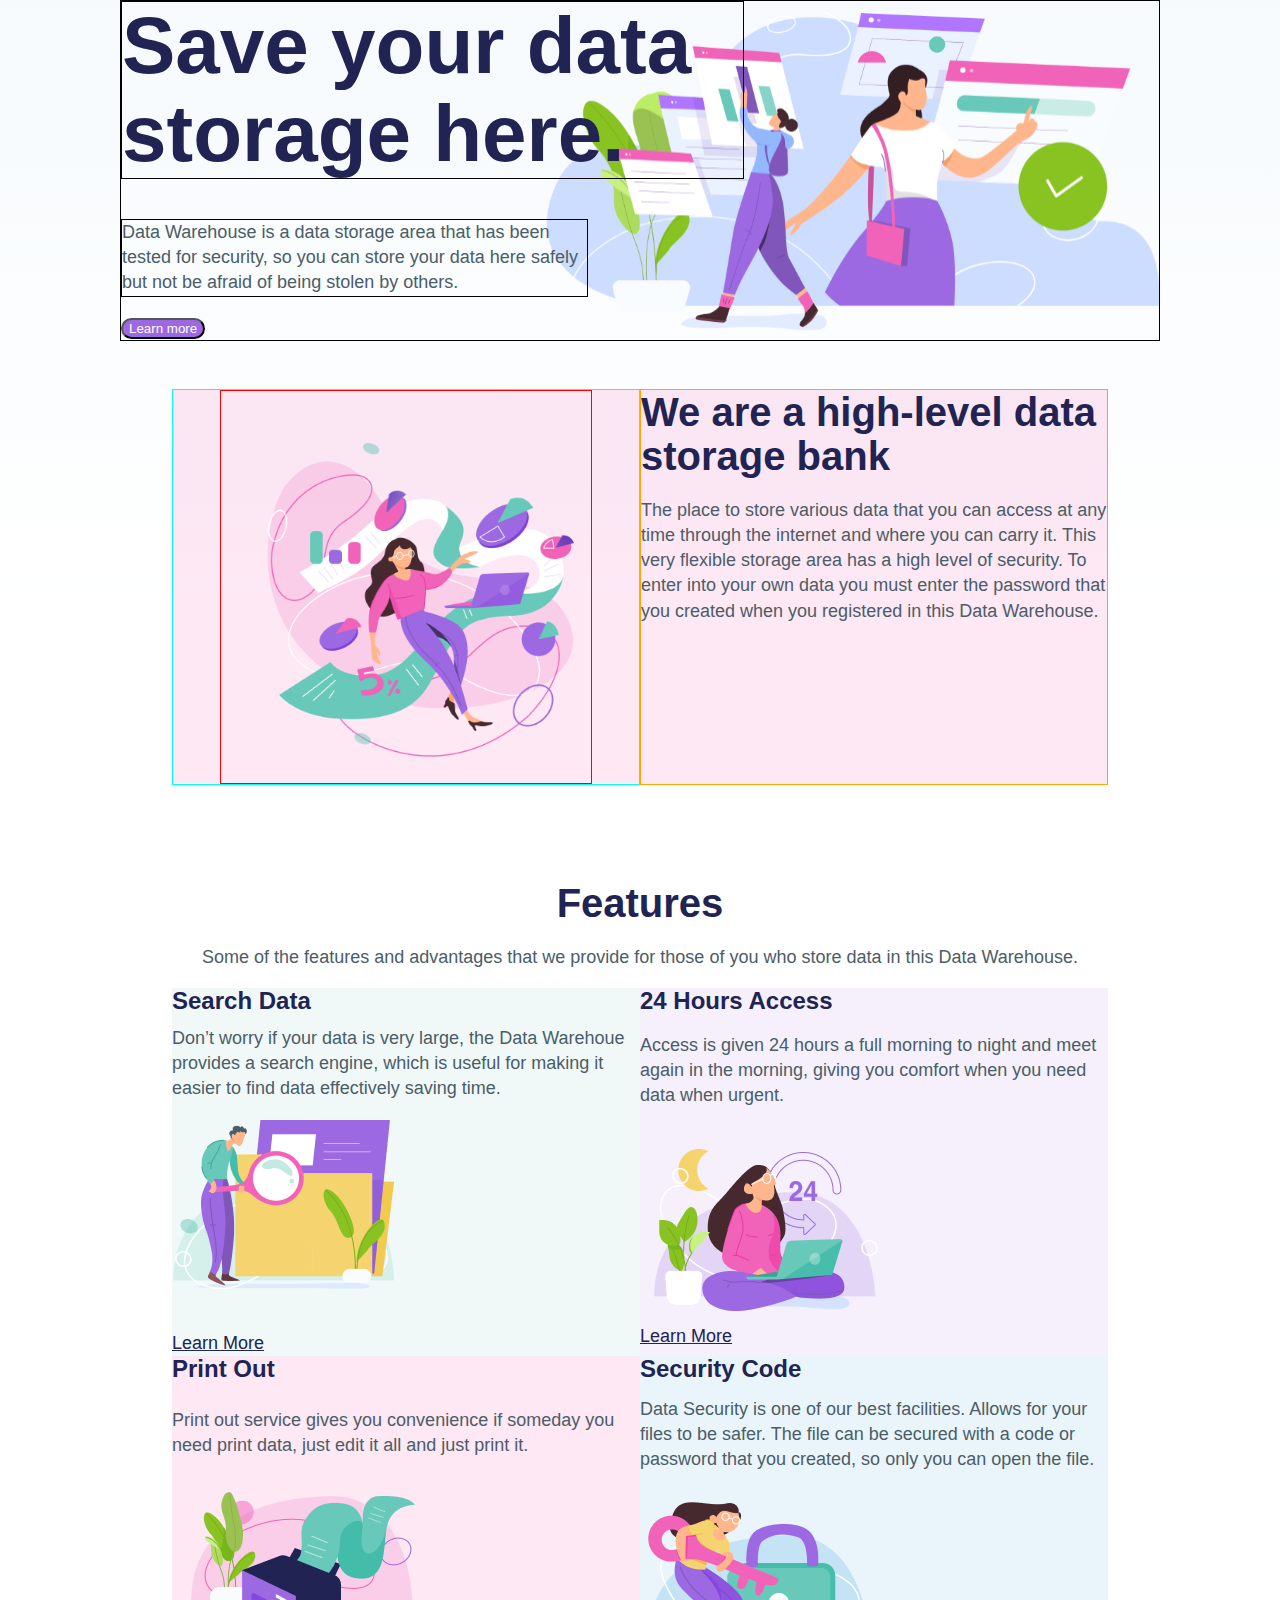
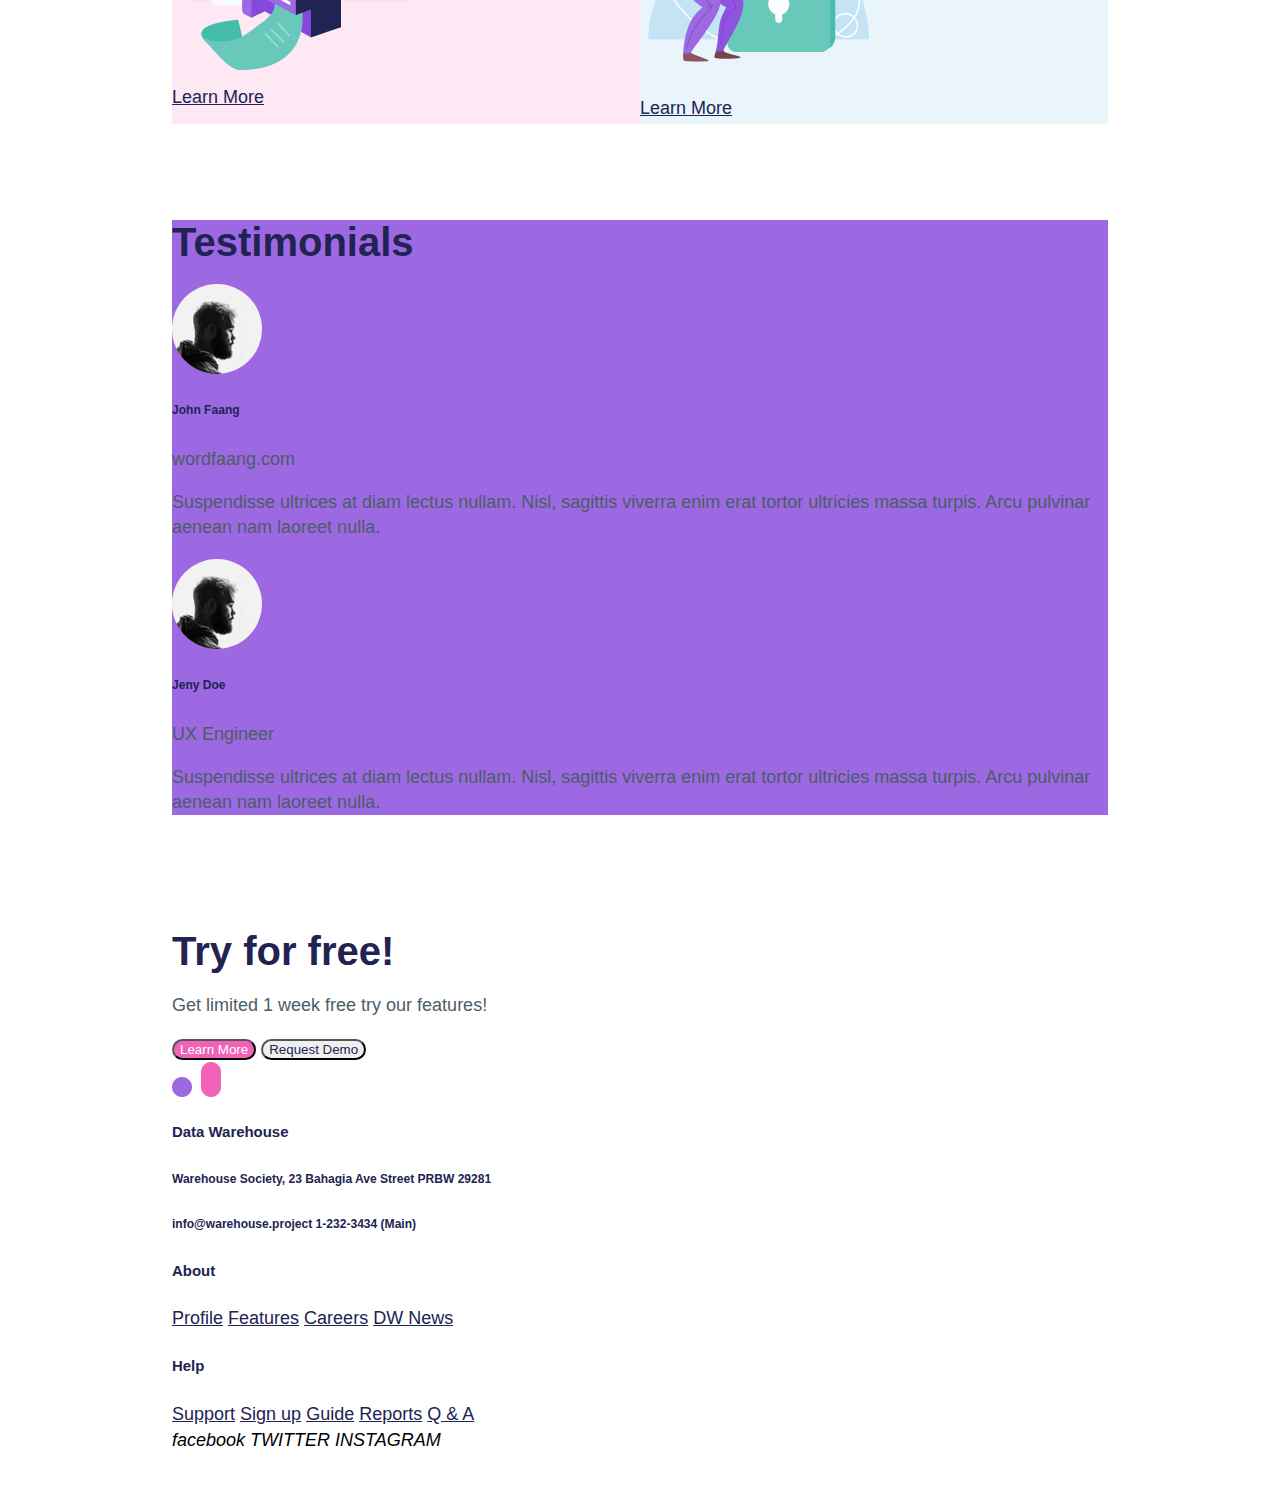
<file: index.html>
<!DOCTYPE html>
<html lang="en">
<head>
    <meta charset="UTF-8">
    <meta http-equiv="X-UA-Compatible" content="IE=edge">
    <meta name="viewport" content="width=device-width, initial-scale=1.0">
    <link rel="stylesheet" href="./styles/style.css">
    <title>Document</title>
</head>
<body>
    <div class="container">
        <nav class="navbar"></nav>
        <main class="main">

            <div class="main_content"> 
                <h1 class="main_title">Save your data storage here.</h1>
           
                <p class="main_text">Data Warehouse is a data storage area that has been
                    tested for security, so you can store your data here
                    safely but not be afraid of being stolen by others.
                </p>
                
                <!-- <div class="main_button "> -->
                    <button class=" button button__learn bg-violet ">Learn more</button>
                <!-- </div> -->

                <img class="main_image"  src="../images/imageMain.svg" alt="main image not available">
            </div>
             

        </main>




        <section >
            <div class="container">
                <div class="secondary bg-pink">
                    <div class="secondary_image">
                        <img class="image__2"  src="../images/image2.png" alt="storage bank">
                    </div>
                    <div class="secondary_content">
                        <h2 class="secondary__title">We are a high-level data storage bank</h2  >
            
                        <p class="secondary__text">The place to store various data that you can access at any time through the internet  and where you can carry it. 
                            This very flexible storage area has a high level of security. To enter into your own data you must enter the password that you created when you registered in this Data Warehouse. </p>
                    </div>
                        
                    
                </div>    
            </div>

        </section>


        <section>
            <div class="container">
                <div class="features">

                    <div class="features_headline">
                        <h2 class="features__title">Features</h2>
                        <p class="features__text">Some of the features and advantages that we provide for those of you who store data in this Data Warehouse.</p>


                    </div>
    
                    <div class="features__search bg-green">
                        <h3>Search Data</h3>
                    <p>Don’t worry if your data is very large, the Data Warehoue provides a search engine, which is useful for making it easier to find data effectively saving time.</p>
                    <img src="../images/image3 1.png" alt="search">
                    <a href="">Learn More</a>
                    </div>
    
                    <div class="features__access bg-purple">
                        <h3>24 Hours Access</h3>
                        <p>Access is given 24 hours a full morning to night and
                            meet again in the morning, giving you comfort when
                            you need data when urgent.</p>
                        <img src="../images/image4.png" alt="24hrs">
                        <a href="">Learn More</a>
                    </div>
    
                    <div class="features__print bg-pink">
                        <h3>Print Out</h3>
                        <p>Print out service gives you convenience if someday
                            you need print data, just edit it all and just print it.</p>
                        <img src="../images/image5 1.png" alt="printing">
                        <a href="">Learn More</a>
    
                    </div>
    
                    <div class="features__security bg-blue">
                        <h3>Security Code</h3>
                        <p>Data Security is one of our best facilities. Allows for your files
                        to be safer. The file can be secured with a code or password that 
                        you created, so only you can open the file.</p>
                        <img src="../images/image6 1.png" alt="lockNkey">
                        <a href="">Learn More</a>
                    </div>
                </div>
            </div>
        </section>


        <section>
            <div class="container">
                <div class="testimonials bg-violet">
    
                    <h2 class="testimonials_title">Testimonials</h2>
    
                    <div class="testimonials_slide">
    
                        <div class="card">
                            <img src="../images/faang img.svg" alt="">
                            <h6>John Faang</h6>
                            <p>wordfaang.com</p>
                            <p>Suspendisse ultrices at diam lectus nullam. 
                                Nisl, sagittis viverra enim erat tortor ultricies massa turpis. Arcu pulvinar aenean nam laoreet nulla.</p>
                        </div>
            
                        <div class="card">
                            <img src="../images/faang img.svg" alt="">
                            <h6>Jeny Doe</h6>
                            <p>UX Engineer</p>
                            <p>Suspendisse ultrices at diam lectus nullam. 
                                Nisl, sagittis viverra enim erat tortor ultricies massa turpis. Arcu pulvinar aenean nam laoreet nulla.</p>
                        </div>
    
                    </div>
                </div>
            </div>
        </section>

        <section>
            <div class="container">
                <footer class="footer">
                    <div class="footer_content">
                        <h2 class="footer__title">Try for free!</h2>
                        <p class="footer__text">Get limited 1 week free try our features!</p>
                    </div>
                
                    <div class="footer_buttons">
                        
                        <button class="button button__learn bg-hotpink">Learn More</button>
                        <button class="button button__request">Request Demo</button>
                    
                    </div>
                
                    <div class="dataWarehouse">
                        <div>
                            <img src="../images/Logo.png" alt="logo">
                            <h5>Data Warehouse</h5>
                        </div>
                        <div>
                            <h6>
                                Warehouse Society, 23
                                Bahagia Ave Street PRBW 29281
                            </h6>
                            <!-- <p>Warehouse Society, 23
                                Bahagia Ave Street PRBW 29281</p> -->
                        </div>
                        <div>
                            <h6>
                                info@warehouse.project
                                1-232-3434 (Main)
                            </h6>
                            <!-- <p>info@warehouse.project
                                1-232-3434 (Main)</p> -->
                        </div>
                    </div>
                
                    <div class="about">
                        <h5>About</h5>
                        <a href="">Profile</a>
                        <a href="">Features</a>
                        <a href="">Careers</a>
                        <a href="">DW News</a>
                    </div>
                
                    <div class="help">
                        <h5>Help</h5>
                        <a href="">Support</a>
                        <a href="">Sign up</a>
                        <a href="">Guide</a>
                        <a href="">Reports</a>
                        <a href="">Q & A</a>
                    </div>
                
                    <div class="sMedia">
                    <i>facebook</i>
                    <i>TWITTER</i>
                    <i>INSTAGRAM</i>
                    </div>
    
    
    
                </footer>
            </div>
        </section>

    </div>

</body>
</html>
</file>
<file: styles/style.css>
:root{
    --clr-primary-100:#FFFFFF;
    --clr-primary-200:rgba(104, 201, 186, .1);
    --clr-primary-300:rgba(240, 99, 184, 0.15);
    --clr-primary--350:#F063B8;

    
    --clr-primary-400:rgba(156, 105, 226, .1);
    --clr-primary-450:#9C69E2;
    
    --clr-primary-500:rgba(45, 156, 219, .1);
    --clr-primary-800:#212353;
    --clr-primary-900: #4B5D68;

    --media-size-66: 66.313em;
    
    --max-width: 66.313em;
    
}


*,
*::before,
*::after{
    box-sizing: border-box;
}

body,
h1,
h2,
h3,
p {
    margin:0;
}

body{
    background: linear-gradient(180deg, #F6FAFD 0%, #FFFFFF 19.4%);
    font-family: Arial, Helvetica, sans-serif;
    font-weight: 500;
    font-size: 1.125rem;
    /* font-size: 1.3125rem; */
    line-height: 1.4;
}

h1,
h2,
h3 {
    font-weight: bold;
    line-height: 1.1;
    margin-bottom: .5em;
    color:var(--clr-primary-800);
}

h1{
    font-size: 5rem;
    
}
h2{
    font-size: 2.5rem;
}
h3{
    font-size: 1.5rem;
}

h5,
h6,
a{
    color: var(--clr-primary-800);
}

p{
    margin-bottom: 1em;
    color: var(--clr-primary-900);
}

.bg-pink{
    background-color: var(--clr-primary-300);
  }
  .bg-hotpink{
      color: var(--clr-primary-100);
      background-color: var(--clr-primary--350);
  }
.bg-blue{
    background-color: var(--clr-primary-500);
}
.bg-purple{
    background-color: var(--clr-primary-400);
}
.bg-violet{
    color: var(--clr-primary-100);
    background-color: var(--clr-primary-450);
}
.bg-green{
    background-color: var(--clr-primary-200);
}

section{
    padding: 3rem 0;
}
.container{
    margin-inline: auto;
    width: min(90%, 65rem);
}

img{
    max-width: 100%;
    display: block;
    /* border: 1px solid red; */
}

@media only screen and (max-width:66.313em) {
    .container{
        text-align:center;
    }

    img{
        margin-left: auto;
        margin-right: auto;
    }
}


button {
    border-radius: 3.125rem;
}

.button__request{
    color: var(--clr-primary-800);
}

.button__learn{

}


main{
    display: flex;
    flex-direction: column;
    position: relative;
    /* border: 1px solid red; */
    /* background-image: url("../images/imageMain.svg"); */
    /* background-position-x: right ;
    background-position-y: bottom ;
    background-repeat: no-repeat;
    background-size: 60%; */
    
  
}

main div{
    /* position:absolute; */
    text-align: left;
    /* position: relative; */
    /* width: 55%;   */
    /* margin-right: 40%; */
    /* border:1px solid black; */
    /* padding-top: 20px; */
    /* margin: 50px; */
    /* padding-bottom: 20px; */
    border: 1px solid black;
    
}
main div h1{
    max-width:60%;
    border: 1px solid black;
}
main p{
    max-width: 45%;
    border: 1px solid black;
}

.main_image{
    position:absolute;
    width: 60%;
    bottom: 0;
    right: 0;
    /* width: 55%; */
    margin-left: auto;
    margin-top:4.35rem;
    z-index: -1;
}



@media only screen and (max-width: 66.313em) {
   
    main div{
        position:static;
        text-align: center;
        width: 100%;
        padding: 0;
    }
    .main_image{
        position: static;
        width:70%;
        margin-top: 1rem;
        
    }

    main div h1{
        max-width: 100%;
    }

    main p{
        max-width: 80%;
        margin-left: auto;
        margin-right: auto;
    }
    
}


.secondary{
    display: flex;
}

.secondary_image, .secondary_content{
   flex: 1 0 0;
   border: 1px solid orange;
   
}

.secondary_image{
    /* width: auto; */
    border: 1px solid aqua;
}

.image__2{
    /* display: block; */
    margin-left:auto;
    margin-right:auto;
    width:80%;
    object-fit: cover;
    border: 1px solid red;
}

@media only screen and (max-width: 66.313em){
    .secondary{
        flex-direction: column;
    }

    .secondary_image{
        
    }
}

.features{
    display:grid;
    grid-template-columns: 1fr 1fr;
    grid-template-rows: .2fr 1fr 1fr;
}

.features_headline{
    text-align: center;
    display: grid;
    grid-column: 1/3;
    grid-row: 1/2;
}

.features__search{
    display: grid;
    grid-column: 1/2;
    grid-row: 2/3;
}

.features__access{
    display: grid;
    grid-column: 2/3;
    grid-row: 2/3;
}

.features__print{
    display: grid;
    grid-column: 1/2;
    grid-row: 3/4;
}

.features__security{
    display: grid;
    grid-column: 2/3;
    grid-row: 3/4;
}

@media only screen and (max-width: 66.313em){
    .features{
        all:unset;
        grid-template-columns: 1fr;
        grid-template-rows: .2fr 1fr 1fr 1fr 1fr;
        /* border: 1px solid yellow; */
    }

    .features_headline{
        /* grid-column: 1; */
        grid-row: 1/2;
        border: 1px solid yellow;
    }

    .features__search{
        border: 1px solid red;
        grid-row: 2/3;
    }
    .features__access{
        grid-row: 3/4;
    }
    .features__print{
        grid-row: 4/5;
    }
    .features__security{
        grid-row: 5/6;
    }
}
</file>
